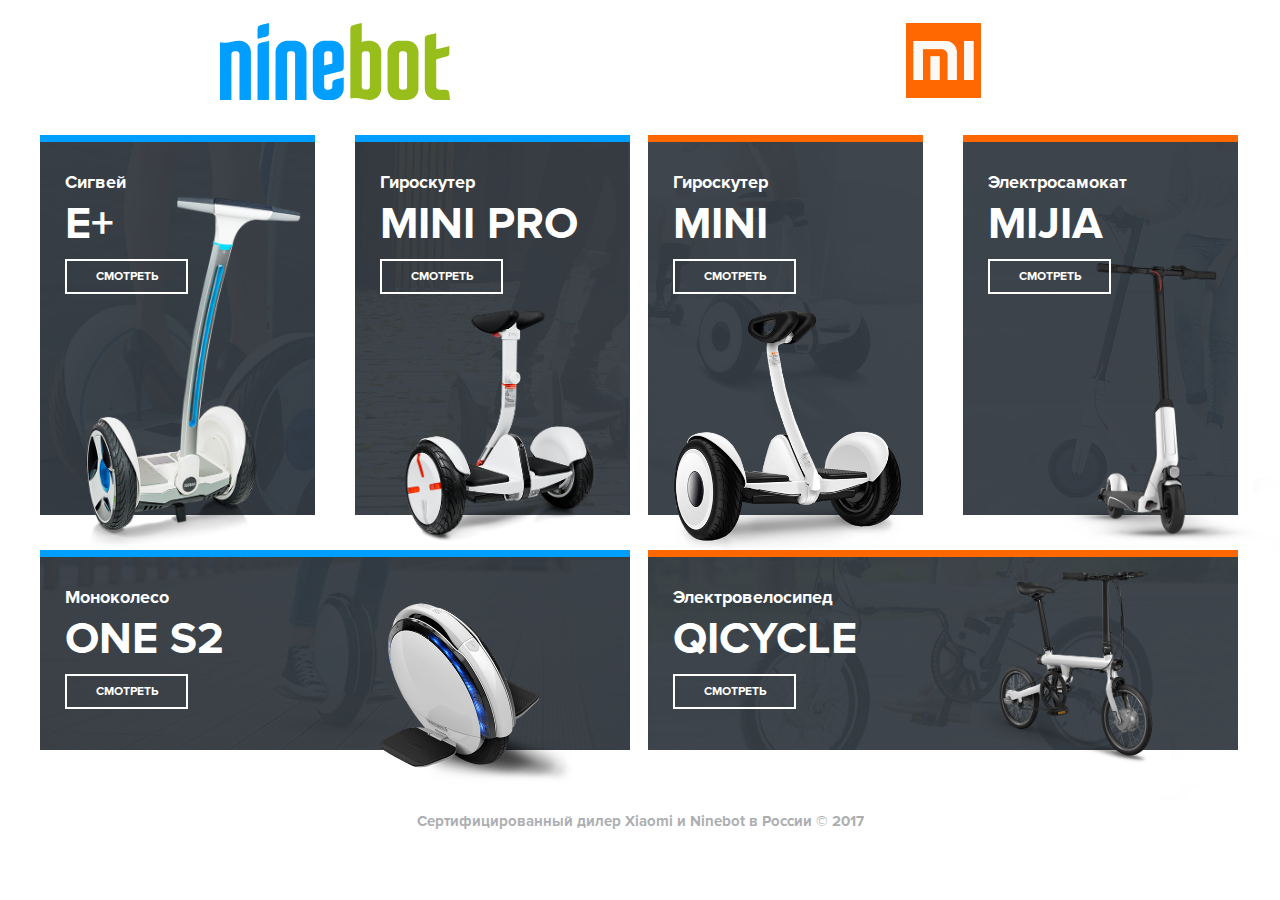
<file: index.html>
<!DOCTYPE html>
<html lang="en">
<head>
	<meta charset="UTF-8">
	<title>Официальный сайт NINEBOT™ и XIAOMI™ в России</title>
	<meta name="description" content="Официальный дистрибьютор гироскутеров NINEBOT™ и XIAOMI™ в России. Купить моноколеса и мини сигвеи со скидкой 15%. Защита в подарок! Цены, фото, видео и отзывы на сайте.">
	<meta name="keywords" content="xiaomi ninebot официальный сайт дистрибьютор москва россия">
	<link rel="stylesheet" href="css/normalize.css">
	<link rel="stylesheet" href="css/index-style-test.css">
	<link rel="stylesheet" href="css/index-media-test.css">
	<link rel="icon" href="favicon.png" type="image/x-icon" />
	<link rel="shortcut icon" href="favicon.png" type="image/x-icon" />
	<meta name="viewport" content="width=1000, user-scalable=no">
</head>
<body>
	<section class="main">		
		<div class="container clear">
			<div class="column">
				<header class="logo">
					<div class="logo-nine"><img src="img/svg/ninebot_logo.svg" alt=""></div>
				</header>
				<div class="clear vert">
					<a href="e"  class="link-row e" style="">
						<div class="row" >
							<div class="wrap-product">
								<span class="class-product">Сигвей</span>
								<span class="name-product">E+</span>
								<span href="e" class="view">Смотреть</span>
							</div>
							<div class="product"></div>
						</div>
					</a>
					<a href="/minipro" class="link-row minipro" style="">
						<div class="row" >
							<div class="wrap-product">
								<span class="class-product">Гироскутер</span>
								<span class="name-product">mini pro</span>
								<span href="minipro.php" class="view">Смотреть</span>
							</div>
							<div class="product"></div>
						</div>
					</a>
				</div>
				<a href="/one" class="link-row one-hor">
					<div class="row" >
						<div class="wrap-product">
							<span class="class-product">Моноколесо</span>
							<span class="name-product">one s2</span>
							<span href="one" class="view">Смотреть</span>
						</div>
						<div class="product"></div>
					</div>
				</a>
			</div>
			<div class="column mi">
				<header class="logo">
					<div class="logo-mi">
					<img src="img/svg/xiaomi.svg" alt="" height="100%"></div>	
				</header>
				<div class="clear vert">
				<a href="/mini" class="link-row">
					<div class="row" >
						<div class="wrap-product">
							<span class="class-product">Гироскутер</span>
							<span class="name-product">mini</span>
							<span href="mini" class="view">Смотреть</span>
						</div>
						<div class="product mini"></div>
					</div>
				</a>
					<a href="/mijia-electric-scooter" class="link-row mijia" style="">
						<div class="row" >
							<div class="wrap-product">
								<span class="class-product">Электросамокат</span>
								<span class="name-product">mijia</span>
								<span href="minipro.php" class="view">Смотреть</span>
							</div>
							<div class="product"></div>
						</div>
					</a>
				</div>
				<a href="/qicycle" class="link-row one-hor q">
					<div class="row" >
						<div class="wrap-product">
							<span class="class-product">Электровелосипед</span>
							<span class="name-product">QiCycle</span>
							<span href="one" class="view">Смотреть</span>
						</div>
						<div class="product"></div>
					</div>
				</a>
			</div>
			</div>
		</section>
		<footer><p>Сертифицированный дилер Xiaomi и Ninebot в России © 2017</p></footer>
		<!-- Yandex.Metrika counter --> <script type="text/javascript"> (function (d, w, c) { (w[c] = w[c] || []).push(function() { try { w.yaCounter45049961 = new Ya.Metrika({ id:45049961, clickmap:true, trackLinks:true, accurateTrackBounce:true, webvisor:true }); } catch(e) { } }); var n = d.getElementsByTagName("script")[0], s = d.createElement("script"), f = function () { n.parentNode.insertBefore(s, n); }; s.type = "text/javascript"; s.async = true; s.src = "https://mc.yandex.ru/metrika/watch.js"; if (w.opera == "[object Opera]") { d.addEventListener("DOMContentLoaded", f, false); } else { f(); } })(document, window, "yandex_metrika_callbacks"); </script> <noscript><div><img src="https://mc.yandex.ru/watch/45049961" style="position:absolute; left:-9999px;" alt="" /></div></noscript> <!-- /Yandex.Metrika counter -->
		<script>
  (function(i,s,o,g,r,a,m){i['GoogleAnalyticsObject']=r;i[r]=i[r]||function(){
  (i[r].q=i[r].q||[]).push(arguments)},i[r].l=1*new Date();a=s.createElement(o),
  m=s.getElementsByTagName(o)[0];a.async=1;a.src=g;m.parentNode.insertBefore(a,m)
  })(window,document,'script','https://www.google-analytics.com/analytics.js','ga');

  ga('create', 'UA-102274387-1', 'auto');
  ga('send', 'pageview');

</script>
	</body>
	</html>
</file>
<file: css/index-style-test.css>
@import url('font.css');
html,body{
	font-family: "Proxima R";
	color: #323940;
	overflow-x: hidden;
	position: relative;
	min-width: 1000px;
}
.main{
	position: relative;
}
.clear:after{
	content: '';
	display: table;
	clear: both;
}
.container{
	list-style: none;
	padding: 0;
	margin: 0 auto;
	position: relative;
	padding: 0px 42px 0 40px;
	max-width: 1300px;
}
.column{
	width: 590px;
	float: left;
}
.row{
	float: left;
	width: 275px;
	height: 380px;
	color:white;
	position: relative;	
	background: #343b43;
	border-top:7px solid #009eff;
	display: block;
}
.mi{
	float: right;
}
.mi .row{
	background: #343b43;
	float: left;
	width: 275px;
	height: 380px;
	color:white;
	position: relative;	
	border-top:7px solid #ff6700
	
}

.link-row:hover .row{
	background: #009eff;
	cursor: pointer;
}
.mi .link-row:hover .row{
	background: #ff6700;
	cursor: pointer;
}

.wrap-product{
	background: #343b43;
	padding: 11% 0 0 12%;
	width: 100%;
	height: 100%;
	background: url(../img/bg.png) no-repeat;
	background-size: 409% 100%;
}
.wrap-product > *{
	position: relative;
	z-index: 2;
}
.link-row{
	display: block;
	text-decoration: none;
	color: inherit;
}
.link-row > *{
	text-decoration: none;
}
.mi .row .wrap-product{
	background-position: 100%;
}
.logo{
	height: 135px;
	text-align: left;
	overflow: hidden;
}
.logo div{
	float: left;
	height: 120px;
	width: 50%;
}

.logo div.logo-mi{
	width: 75px;
	height: 75px;
	margin: 0 auto;
	margin-top: 23px;
	float: none;
}

.logo div.logo-nine{
	width: 230px;
	height: 75px;
	margin: 0 auto;
	margin-top: 23px;
	float: none;
}
.class-product{
	font-family:"Proxima R";
	font-size: 20px;
	display: block;
}
.name-product{
	display: block;
	font-family:"Proxima B";
	font-size: 4vw;
	text-transform: uppercase;
	line-height: 1;
	margin-top: 13px;
	margin-bottom: 3%;
}
.view{
	font-family:"Proxima B";
	font-size: 15px;
	text-transform: uppercase;
	display: block;
	text-align: center;
	line-height:40px;
	border-width: 2px;
	border-color: rgb(255, 255, 255);
	border-style: solid;
	width: 147px;
	height: 42px; 
	text-decoration: none;
	color:white;
}
.row:hover .view{
	color:#009eff;
	background: white
}
.mi .row:hover .view{
	color:#fe6e0c;
	cursor: pointer;
}
.product{
	width: 100%;
	height: 100%;
	background: url(../img/index-product.png) no-repeat;
	-webkit-background-size: 500%;
	background-size: 430% 100%;
	position: absolute;
	bottom: 0;
	left: 0;
	z-index: 1;
}

.mi .row .product {
	width: 91%;
	height: 103%;
	position: absolute;
	bottom: -15%;
	left: 5%;
	background-position: 100%;
}
footer{
	text-align: center;
	font-size: 15px;
	font-family: "Proxima B";
	padding-top: 47px;
	opacity: 0.4; 

}
.link{
	display: block;
	text-decoration: none;
	color:white;
}
/* width 1300 */
.one-hor {
	width: 590px;
	height: 200px;
}
.one-hor .row{
	float: none;
	width: 100%;
	height: 100%;
}
.one-hor .wrap-product{
	background: url('../img/home/one.png') no-repeat center center;
	-webkit-background-size: 100%;
	background-size: 100%;
}
.wrap-product{
	padding: 29px 0 0 25px;
}
.class-product{
	font-size: 11px;
}
.name-product{
	font-size: 42px;
}
.one-hor .row .product{
	width: 193px;
	height: 200px;
	position: absolute;
	bottom: -27%;
	right: 58px;
	background-position: 65% bottom;
	left: auto;
	background-size: 550% 188%;
}
.view{
	width: 77px;
	height: 25px;
	font-size: 8px;
	line-height: 23px;
}
/* e + minipro*/
.vert{
	margin-bottom: 35px;
}
.minipro,.mijia{
	float: right;
}
.minipro .wrap-product{
	background-position: 34%;
}
.mijia .wrap-product{
	background: url(../img/home/mj.png) no-repeat center center;
	-webkit-background-size: 100%;
	background-size: 100%;
}

.minipro .product{
	background-position: 30%;
	width: 221px;
	height: 359px;
	bottom: -13%;
	left: 12%;
}
.e .product{
	width: 216px;
	height: 365px;
	background: url(../img/index-product.png) no-repeat;
	background-size: auto auto;
	-webkit-background-size: 500%;
	background-size: 430% 100%;
	position: absolute;
	bottom: -46px;
	left: 46px;
	z-index: 1;
}
.q .wrap-product{
	background: url(../img/home/q.png) no-repeat center center;
	-webkit-background-size: 100%;
	background-size: 100%;
}
.mijia .row .product{
	width: 260px;
	height: 365px;
	background: url(../img/home/e_m.png) no-repeat;
	position: absolute;
	bottom: -72px;
	right: -50px;
	z-index: 1;
	background-size: 200%;
	left: auto;
}
.q .row .product{
	width: 260px;
	height: 365px;
	background: url(../img/home/e_m.png) no-repeat;
	position: absolute;
	bottom: -76px;
	right: 22px;
	z-index: 1;
	background-size: 200%;
	background-position: 100%;

}
.class-product{
		font-size: 18px;
		font-family: 'Proxima B';
		margin-bottom: 9px;
	}
	.name-product{
		font-size: 45px;
		margin-top: 6px;
		margin-bottom: 2%;
	}
.view{
		  width: 123px;
 		 height: 35px;
		font-size: 12px;
		line-height: 42px;
		margin-top: 12px;
		line-height: 32px;
	}
/* выше 1600*/
@media (min-width:1600px){
	.column{
		width: 790px;
		float: left;
	}
	.vert{
		margin-bottom: 50px;
	}
	.row{
		float: left;
		width: 370px;
		height: 510px;
		color:white;
		position: relative;	
		background: #343b43;
		border-top:7px solid #009eff;
		display: block;
	}
	.mi{
		float: right;
	}
	.mi .row{
		background: #343b43;
		float: left;
		width: 370px;
		height: 510px;
		color:white;
		position: relative;	
		border-top:7px solid #ff6700

	}
	.container{
		list-style: none;
		padding: 0;
		margin: 0 auto;
		position: relative;
		padding:0;
		max-width: 1630px;
	}
	.one-hor{
		width: 100%;
		height: 265px;
	}
	.q .row{
		width:100%;
		height: 265px;
	}
	.class-product{
		font-size: 20px;
		font-family: 'Proxima B';
		margin-bottom: 9px;
	}
	.name-product{
		font-size: 56px;
		margin-top: 6px;
		margin-bottom: 2%;
	}
	.wrap-product {
    padding: 34px 0 0 40px;
}
	.view{
		  width: 143px;
 		 height: 42px;
		font-size: 15px;
		line-height: 42px;
		margin-top: 12px;
	}
	.e .product {
		width: 287px;
		height: 473px;
		background: url(../img/index-product.png) no-repeat;
		background-size: auto auto;
		background-size: auto auto;
		-webkit-background-size: 500%;
		background-size: 430% 100%;
		position: absolute;
		bottom: -60px;
		left: 46px;
		z-index: 1;
	}
	.minipro .product {
		background-position: 30%;
		width: 297px;
		height: 473px;
		bottom: -12%;
		left: 13%;
	}
	.mi .row .product {
		width: 289px;
		height: 93%;
		position: absolute;
		bottom: -63px;
		left: 13%;
	}
	.mijia .row .product{
		background-size: 200% 120%;
		width: 374px;
		height: 86%;
		background-position: -10px;
		bottom: -40px;
		left: 22%;
	}
	.one-hor .row .product {
		width: 250px;
		height: 285px;
		position: absolute;
		bottom: -28%;
		right: 77px;
		background-position: 65% bottom;
		left: auto;
		background-size: 550% 188%;
	}
	.q .row .product{
		width: 347px;
		height: 350px;
		background: url(../img/home/e_m.png) no-repeat;
		position: absolute;
		bottom: -60px;
		right: 22px;
		z-index: 1;
		background-size: 200%;
		background-position: 100% -81px;
	}
}
</file>
<file: css/index-media-test.css>
@media (max-width:1000px){
	.row{
		float: none;
		width: 100%;
		border-top:none;
		text-align: center;
		height: 420px;
	}
	.mi .row{
		border-top:none	;	
		float:none;
		width: 100%;
		height: 420px;
	}
	.column {
		float: none;
		width: 100%;
	}
	.wrap-product{
		padding: 0;
		padding-top: 93px;
	}
	.logo div.logo-nine{
		margin: 0 auto;
		width: 100%; 
		text-align: center;
		margin-top: 29px;
		height: 100px;
	}
	.logo div.logo-mi{
		margin: 0 auto;
		width: 100% ;
		text-align: center;
		margin-top: 39px;
		height: 100px;
	}
	.logo img{
		height: 100%;
	}
	.logo {
		height: 160px;
	}
	.container{
		padding: 0;
	}
	.mi {
		margin-left:0;
	}
	.view{
		margin: 0 auto;
		border-color: rgba(255, 255, 255,0.5);
		color:rgb(255,255,255,0.5);
		width: 254px;
  		height: 76px;
		line-height: 76px;
		font-size: 25px;
	}
	.class-product{
		font-size: 30px;
		color:rgb(255,255,255,0.5);
	}
	.name-product{
		font-size: 108px;
		margin-bottom: 15px;
		margin-top: 4px;
	}
	.main{
		max-width: 100%;
	}
	.wrap-product{
		background: #343b43;
		width: 100%;
		height: 100%;
		background: url(../img/bg-mobile.png) no-repeat;
		background-size: 100% 400%;
	}
	.mi .row .wrap-product{
		background-position: 0 100%;
	}
	.e .product {
		left:670px;
		width: 283px;
		height: 450px;
		bottom: -15.5%;
	}
	.minipro .product {
		width: 394px;
height: 430px;
bottom: -11%;
left: -1%;
background-size: 400% 139%;
background-position: 30% -152px;
	}
	.one-hor .row .product {
width: 443px;
height: 407px;
bottom: -62px;
right: -61px;
background-size: 400% 166%;
background-position: 64% -244px;
	}
	.mi .row .product {
		left:570px;
		width: 420px;
		height: 670px;
		bottom: -18%;
	}
		.mi .row .product.mini {
	left: 644px;
width: 337px;
height: 556px;
bottom: -18%;
}
	footer p{
		margin-top: 0;
	}
	.minipro, .mijia {
    float: none;
}
.one-hor{
	width: 100%;
	height: 420px;
}
.vert{
	margin-bottom: 0;
}
.minipro .wrap-product {
    background-position: 0 33%;
}
.one-hor .wrap-product{
	background: url(../img/bg-mobile.png) no-repeat;
	background-position: 0 66.1%;
}
.mijia .row .product{
background: url('../img/home/e_m_mob.png') no-repeat;
left: -19px;
bottom: -48%;
}
.q .row .product{
background: url('../img/home/e_m_mob.png') no-repeat;
background-position: 100%;
width: 470px;
height: 466px;
background-size: 200% 126%;
right: -75px;
left: auto;
bottom: -78px;
}
.q  .wrap-product{
	background: url('../img/home/qu.png') no-repeat;
	-webkit-background-size: 100%;
	background-size: 103%;
}
.mijia .wrap-product{
	background: url('../img/home/m.png') no-repeat;
	-webkit-background-size: 100%;
	background-size: 103%;
	}
}
</file>
